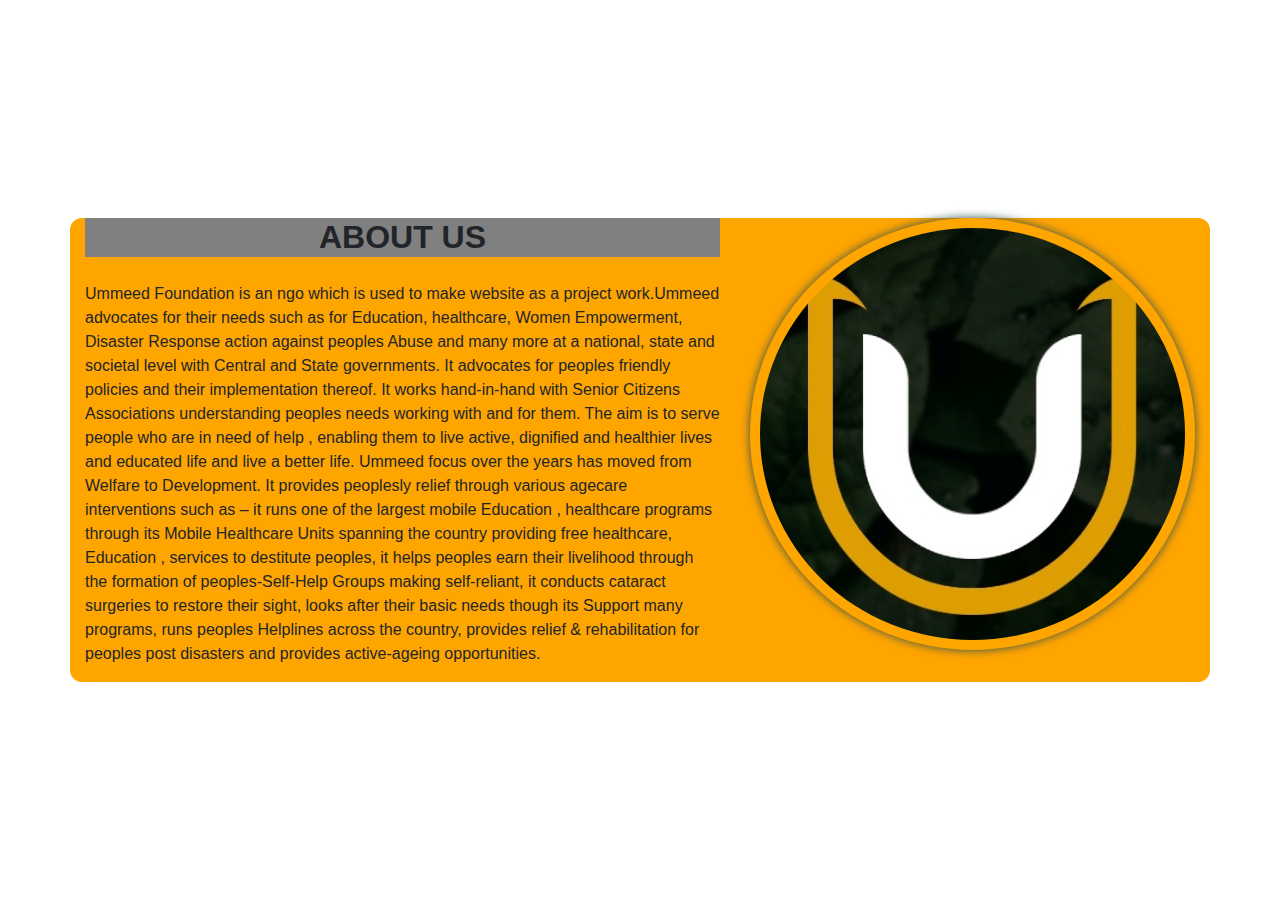
<file: aboutus.html>
<!DOCTYPE html>
<html>
<head>
	<title>About us section</title>
	<link rel="stylesheet" type="text/css" href="css/aboutusstyle.css">
	<link rel="stylesheet" href="https://stackpath.bootstrapcdn.com/bootstrap/4.3.1/css/bootstrap.min.css">
</head>
<body>
      

        <section id="aboutus">
		<div class="container">
			<div class="row">
				<div class="col-sm-7">
				<h2 class="text-center">ABOUT US</h2>
				<p> Ummeed Foundation is an ngo which is used to make website as a project work.Ummeed advocates for their needs such as for Education, healthcare, Women Empowerment, Disaster Response action against peoples Abuse and many more at a national, state and societal level with Central and State governments. It advocates for peoples friendly policies and their implementation thereof. It works hand-in-hand with Senior Citizens Associations understanding peoples needs working with and for them.

                The aim is to serve people who are in need of help , enabling them to live active, dignified and healthier lives and educated life and live a better life.

                Ummeed focus over the years has moved from Welfare to Development. It provides peoplesly relief through various agecare interventions such as – it runs one of the largest mobile Education , healthcare programs through its Mobile Healthcare Units spanning the country providing free healthcare, Education , services to destitute peoples, it helps peoples earn their livelihood through the formation of peoples-Self-Help Groups making self-reliant, it conducts cataract surgeries to restore their sight, looks after their basic needs though its Support many  programs, runs peoples Helplines across the country, provides relief & rehabilitation for peoples post disasters and provides active-ageing opportunities.</p>	
				</div>
				<div class="col-sm-5">
					<div class="img-wrap">
						<img src="images\logo2.jpg">
					</div>	

					
				</div>
				
			</div>
			
		</div>
		
	</section>

</body>
</html>
</file>
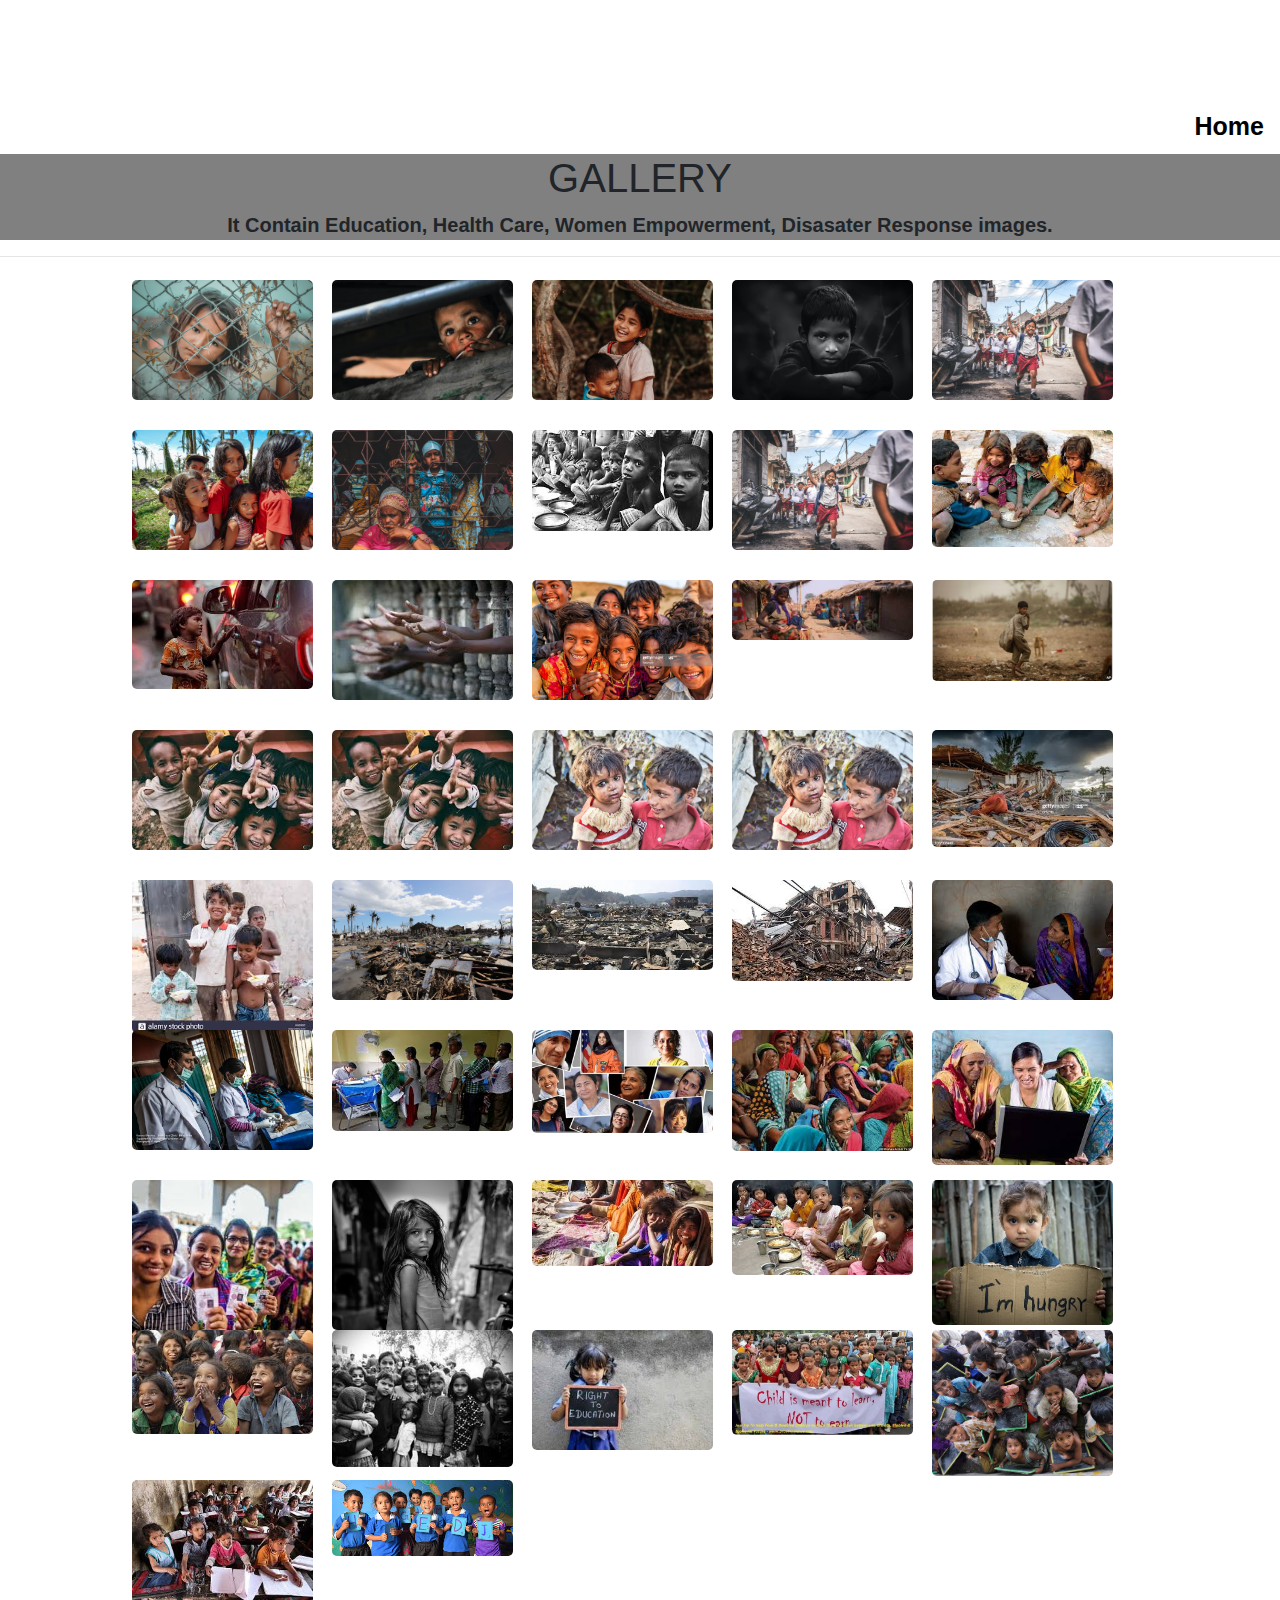
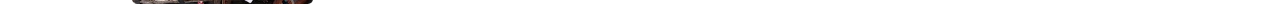
<file: gallery.html>
<!DOCTYPE html>
<html>
<head>
	<title>photo gallery</title>
	<link rel="stylesheet" type="text/css" href="css/gallerystyle.css">
	<link rel="stylesheet" href="https://stackpath.bootstrapcdn.com/bootstrap/4.1.3/css/bootstrap.min.css">
	<link rel="stylesheet" href="https://stackpath.bootstrapcdn.com/font-awesome/4.7.0/css/font-awesome.min.css">
</head>
<body>

	 <div class="home">
                <a class="nav-link" href="index.html">Home </a>
                
        </div>

	<header>
		<h1>GALLERY</h1>
		<p>It Contain Education, Health Care, Women Empowerment, Disasater Response images.</p>
	</header>

<hr/>

<main>

<div class="box"><img src="images\one.jpeg"></div>	
<div class="box"><img src="images\two.jpeg"></div>	
<div class="box"><img src="images\three.jpeg"></div>	
<div class="box"><img src="images\four.jpeg"></div>	
<div class="box"><img src="images\five.jpeg"></div>	
<div class="box"><img src="images\six.jpeg"></div>	
<div class="box"><img src="images\seven.jpeg"></div>	
<div class="box"><img src="images\eight.jpg"></div>
<div class="box"><img src="images\five.jpeg"></div>	
<div class="box"><img src="images\ten.jpg"></div>	
<div class="box"><img src="images\elven.jpg"></div>	
<div class="box"><img src="images\twelve.jpg"></div>	
<div class="box"><img src="images\thirteen.jpg"></div>	
<div class="box"><img src="images\fourteen.jpg"></div>	
<div class="box"><img src="images\fifteen.jpg"></div>	
<div class="box"><img src="images\2.jpg"></div>
<div class="box"><img src="images\3.jpg"></div>
<div class="box"><img src="images\4.jpg"></div>
<div class="box"><img src="images\4.jpg"></div>
<div class="box"><img src="images\5.jpg"></div>
<div class="box"><img src="images\6.jpg"></div>
<div class="box"><img src="images\7.jpeg"></div>
<div class="box"><img src="images\8.jpg"></div>
<div class="box"><img src="images\9.jpg"></div>
<div class="box"><img src="images\10.jpg"></div>
<div class="box"><img src="images\11.jpg"></div>
<div class="box"><img src="images\12.jpg"></div>
<div class="box"><img src="images\13.jpg"></div>
<div class="box"><img src="images\14.jpg"></div>
<div class="box"><img src="images\15.jpg"></div>
<div class="box"><img src="images\16.jpg"></div>
<div class="box"><img src="images\17.jpg"></div>
<div class="box"><img src="images\18.jpg"></div>
<div class="box"><img src="images\19.jpg"></div>
<div class="box"><img src="images\20.jpg"></div>
<div class="box"><img src="images\21.jpg"></div>
<div class="box"><img src="images\22.jpg"></div>
<div class="box"><img src="images\23.jpg"></div>
<div class="box"><img src="images\24.jpg"></div>
<div class="box"><img src="images\25.jpg"></div>
<div class="box"><img src="images\26.jpg"></div>
<div class="box"><img src="images\27.jpg"></div>




</main>


</body>
</html>
</file>
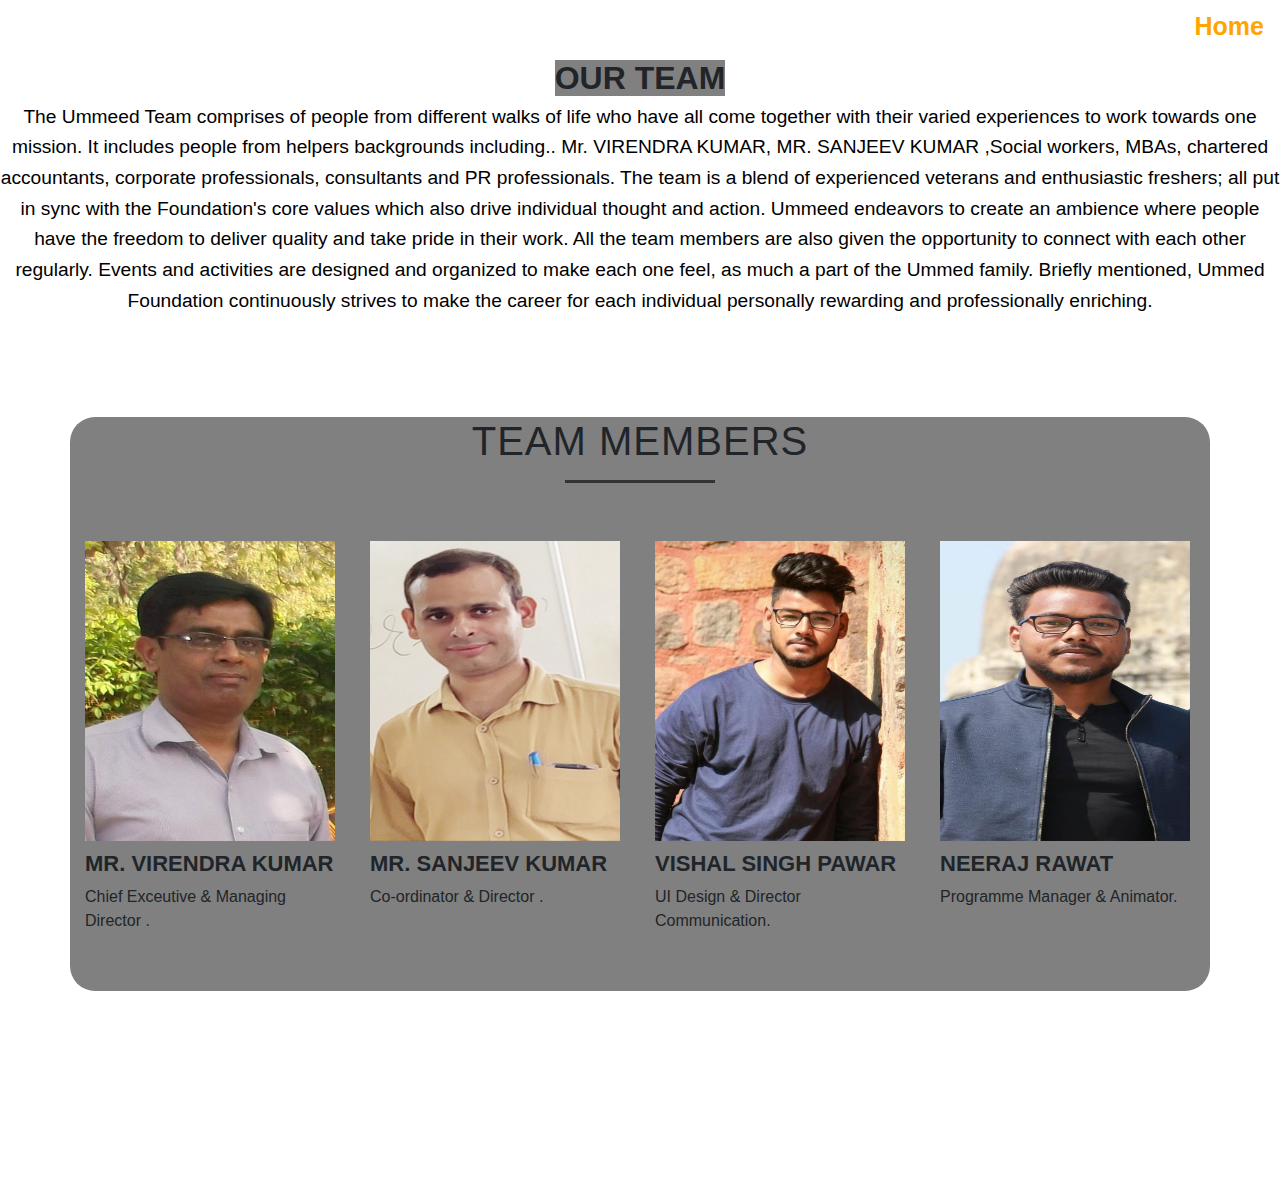
<file: index2.html>
<!DOCTYPE html>
<html>
<head>
	<title>OUR TEAM SECTION DESIGN</title>
	<link rel="stylesheet" type="text/css" href="css/i2style.css">
     <meta name="viewport" content="width=device-width, initial-scale=1.0">
	<link rel="stylesheet" href="https://stackpath.bootstrapcdn.com/bootstrap/4.1.3/css/bootstrap.min.css">
</head>	
<body>

	<div class="home">
		<a class="nav-link" href="index.html">Home </a>
		
	</div>
	


	<div class="ourteam">
			<center><a> OUR TEAM </a>
			<p> The Ummeed Team comprises of people from different walks of life who have all come together with their varied experiences to work towards one mission. It includes people from helpers backgrounds including.. 	
             Mr. VIRENDRA KUMAR, MR. SANJEEV KUMAR ,Social workers, MBAs, chartered accountants, corporate professionals, consultants and PR professionals.

            The team is a blend of experienced veterans and enthusiastic freshers; all put in sync with the Foundation's core values which also drive individual thought and action. Ummeed endeavors to create an ambience where people have the freedom to deliver quality and take pride in their work. All the team members are also given the opportunity to connect with each other regularly. Events and activities are designed and organized to make each one feel, as much a part of the Ummed family.

            Briefly mentioned, Ummed Foundation continuously strives to make the career for each individual personally rewarding and professionally enriching.</p></center>
    </div>


    <section class="team">
    	<div class="container">
    		<h1>TEAM MEMBERS</h1>
    		<div class="row">
    		<div class="col-md-3 profile">
    			<div class="img-box">
    			<img src="images\vk.jpg" class="img-responsive" width="250px" height="300px">
    				
    			</div>
    			<h2>MR. VIRENDRA KUMAR </h2>
    			<p> Chief Exceutive & Managing Director . </p>   			
    		</div>

    		<div class="col-md-3 profile">
    			<div class="img-box">
    			<img src="images\sk.jpg" class="img-responsive" width="250px" height="300px" >
    				
    			</div>
    			<h2>MR. SANJEEV KUMAR </h2>
    			<p> Co-ordinator & Director  . </p>   			
    		</div>

    		<div class="col-md-3 profile">
    			<div class="img-box">
    			<img src="images\vp.jpg" class="img-responsive" width="250px" height="300px">
    				
    			</div>
    			<h2>VISHAL SINGH PAWAR </h2>
    			<p> UI Design & Director Communication. </p>   			
    		</div>

    		<div class="col-md-3 profile">
    			<div class="img-box">
    			<img src="images\nr.jpg" class="img-responsive" width="250px" height="300px">
    				
    			</div>
    			<h2>NEERAJ RAWAT </h2>
    			<p>Programme Manager & Animator. </p>   			
    		</div>
    			
    		</div>
    		
    	</div>
     </section>



          




</body>	    
</html>
</file>
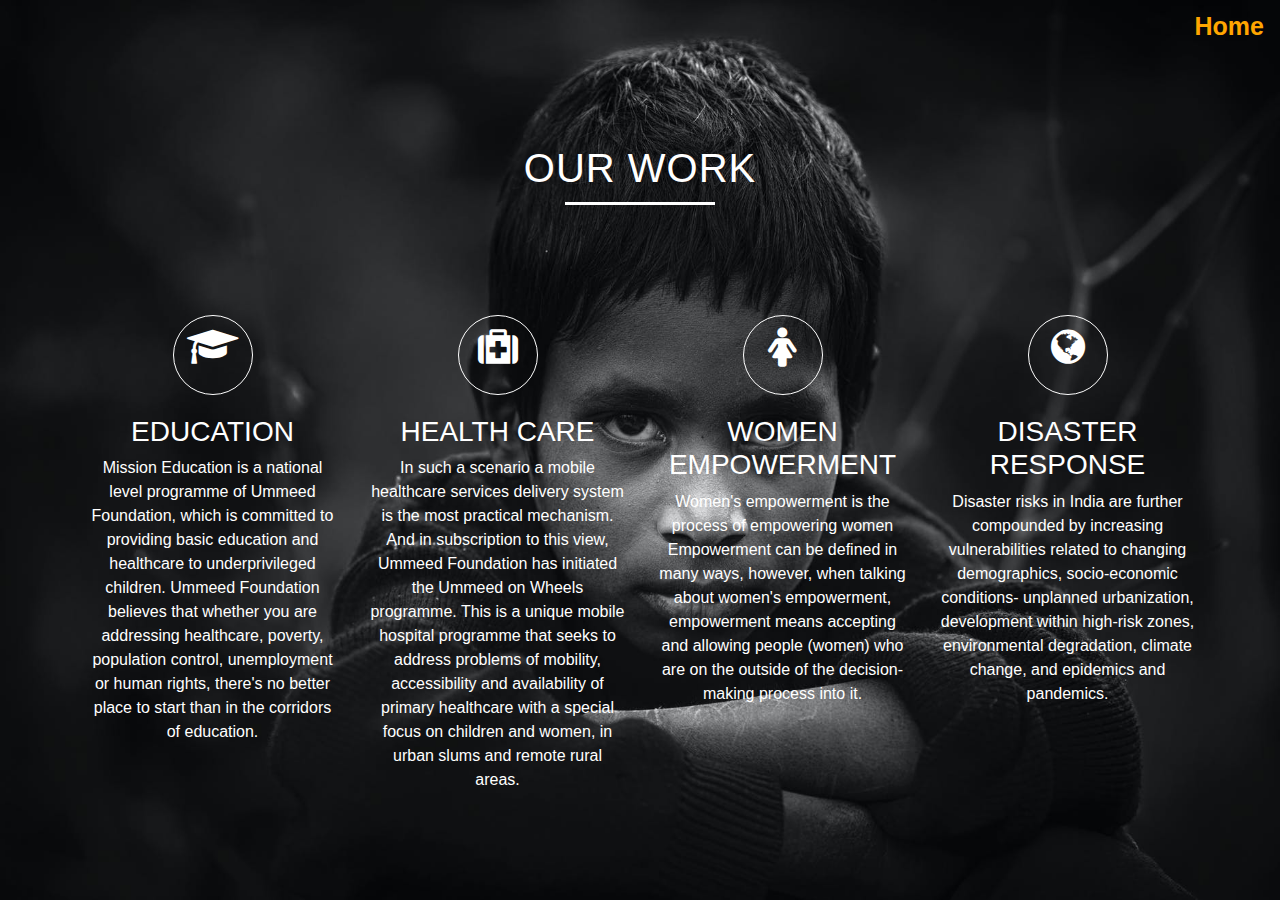
<file: ourwork.html>
<!DOCTYPE html>
<html>
<head>
	<title>our work section</title>
	<link rel="stylesheet" type="text/css" href="css/ourworkstyle.css">
	<link rel="stylesheet" href="https://stackpath.bootstrapcdn.com/bootstrap/4.1.3/css/bootstrap.min.css">
	<link rel="stylesheet" href="https://stackpath.bootstrapcdn.com/font-awesome/4.7.0/css/font-awesome.min.css">
</head>
<body>

        <div class="home">
                <a class="nav-link" href="index.html">Home </a>
                
        </div>
        
	<div class="container">
		<div class="ourwork">
			<h1>OUR WORK</h1>
		</div>
        <div class="row">

        	<div class="col-md-3 text-center">

        		<div class="icon">
        			<i class="fa fa-graduation-cap"></i>
        			</div>
        			<h3>EDUCATION</h3>
        			<p>Mission Education is a national level programme of Ummeed Foundation, which is committed to providing basic education and healthcare to underprivileged children. Ummeed Foundation believes that whether you are addressing healthcare, poverty, population control, unemployment or human rights, there's no better place to start than in the corridors of education.</p>
        		</div>

        		<div class="col-md-3 text-center">

        		<div class="icon">
        			<i class="fa fa-medkit"></i>
        			</div>
        			<h3>HEALTH CARE</h3>
        			<p> In such a scenario a mobile healthcare services delivery system is the most practical mechanism. And in subscription to this view, Ummeed Foundation has initiated the Ummeed on Wheels programme. This is a unique mobile hospital programme that seeks to address problems of mobility, accessibility and availability of primary healthcare with a special focus on children and women, in urban slums and remote rural areas. </p>
        		</div>

        		<div class="col-md-3 text-center">

        		<div class="icon">
        			<i class="fa fa-female"></i>
        			</div>
        			<h3>WOMEN EMPOWERMENT</h3>
        			<p> Women's empowerment is the process of empowering women Empowerment can be defined in many ways, however, when talking about women's empowerment, empowerment means accepting and allowing people (women) who are on the outside of the decision-making process into it.</p>
        		</div>

        		<div class="col-md-3 text-center">

        		<div class="icon">
        			<i class="fa fa-globe"></i>
        			</div>
        			<h3>DISASTER RESPONSE</h3>
        			<p>Disaster risks in India are further compounded by increasing vulnerabilities related to changing demographics, socio-economic conditions- unplanned urbanization, development within high-risk zones, environmental degradation, climate change, and epidemics and pandemics. </p>
        		</div>
			
		</div>






	</div>

</body>
</html>
</file>
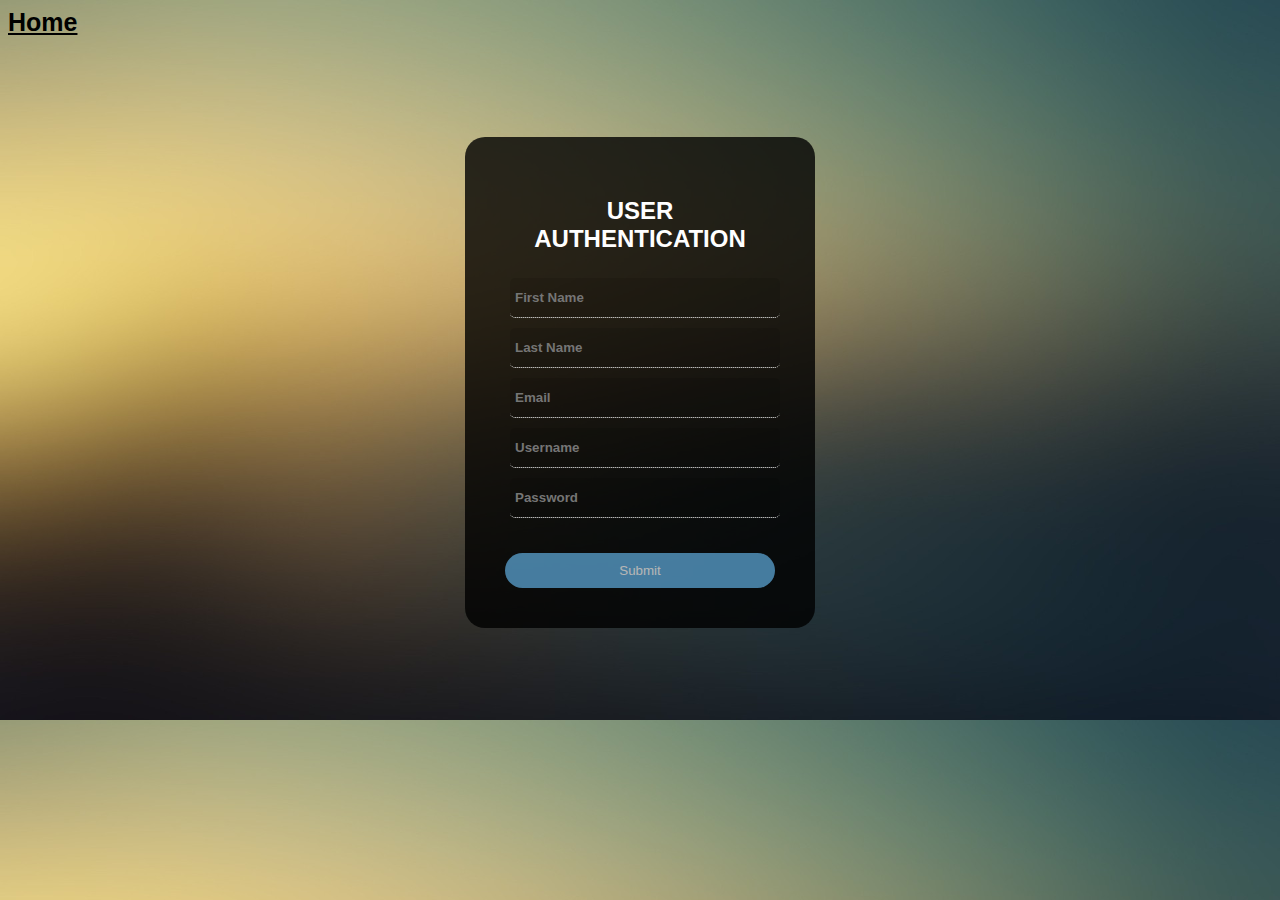
<file: signup.html>
<!DOCTYPE html>
<html>
<head>
	<title>SIGN UP FORM</title>
	<link rel="stylesheet" type="text/css" href="css/signupstyle.css">
	<meta name="viewport" content="width=device-width, initial-scale=1.0">
</head>
<body>
	 <div class="home">
                <a class="nav-link" href="index.html">Home </a>
                
        </div>



	<div class="wrap">
		<h2> USER AUTHENTICATION</h2>
		<form>
			<input type="text" placeholder="First Name" required>
			<input type="text" placeholder="Last Name" required>
			<input type="text" placeholder="Email" required>
			<input type="text" placeholder="Username" required>
			<input type="text" placeholder="Password" required>
			<input type="submit" value="Submit">
		</form>
		
	</div>


</body>
</html>
</file>
<file: css/aboutusstyle.css>
body{
	height: 100vh;
	display: flex;
	justify-content: center;
	align-items: center;
	background-color: grey;
}

.img-wrap{
	width: 100%;
	height: 270px;
	padding-bottom: center;

}

#aboutus h2{
	margin-bottom: 25px;
	font-weight: bold;
	background-color: grey;
	font-family: sans-serif;


}

.img-wrap img{
	width: 100%;
	border-radius: 50%;
	padding: 10px;
	box-shadow: 0 0 10px darkslategrey;
	height: 160%;
}

.container{
	background-color: orange;
	height: 100%;
	width: 100%;
	border-radius: 12px;
}
</file>
<file: css/gallerystyle.css>
header{
	font-size: 24px;
	font-family: sans-serif, cursive;
	text-align: center;
	background-color: grey;
	font-weight: bold;
	vertical-align: text-top;
}

p{
	font-size: 20px;
}

main{
	margin-left: 120px;
}

.box{
	display: block;
	float: left;
	width: 30%;
	padding: 7px;
	padding-left: 12px;
	width: 200px;
	height: 150px;
	
}

img{
	width: 100%;
	border-radius: 5px;
}

img:hover{
	transform: scale(3,3);
	transition: .3s transform
}

.nav-link{
	color: black;
	text-align: right;
	font-size: 25px;
	font-family: sans-serif;
	font-weight: bold;
	margin-top: 100px;

	
}

.home a:hover{
	color: red!important;
}
</file>
<file: css/i2style.css>
.ourteam a{
	font-size: 2.0rem;
	font-weight:bold;
	background-color:grey;


}

.ourteam p{
	font-size: 1.2rem;
	line-height: 1.6;
	font-weight: 400;
	color: black;
	font-family: sans-serif;
	text-align: center;
}

.team{
	margin: 75px 0;
}
h1
{
	text-align: center;
	font-weight: bold;
	letter-spacing: 1px;
	color: #333;
	padding-bottom: 10px;
}
h1:after
{
	content: '';
	background: #333;
	display: block;
	height: 3px;
	width: 150px;
	margin: 15px auto;
}

.profile{
	margin-top: 25px;
	float:  left;
    margin-bottom: 50px;
    width:200px;
    height:400px;
   
}



.profile .img-box{
	opacity:1;
	display: flex;
	position: relative;
	 width:300px;
	height:400px;
    
}



.profile h2{
	font-size: 22px;
	font-weight: bold;
	margin-top: -90px;


}

.img-box:after{
	content: '';
	opacity: 0;
	background-color: rgba(0,0,0,0.6);
	position: absolute;
	right: 0;
	left:0;
	top: 0;
	bottom:0;
}

.img-box:hover:after{
	opacity:2;
}

.img-box h2:hover p{
	color: #007bff;
	border-radius: 1px solid #007bff;
}

.img-box:after, .img-box h2, img-box p
{
	transition: all 0.5s ease-in-out 0s;
}

.container{
	background-color: grey;
	margin-top: 100px;
	margin-bottom: 200px;
	border-radius: 25px;
}

.nav-link{
	color: black;
	text-align: right;
	font-size: 25px;
	font-family: sans-serif;
	font-weight: bold;
	
}

.home a:hover{
	color: orange!important;
}
</file>
<file: css/ourworkstyle.css>
body
{
	background-image: linear-gradient(rgba(0,0,0,0.6),rgba(0,0,0,0.6));
	background-image: url('../images/four.jpeg');
	background-repeat: no-repeat;
	background-size: 100% 100%;
	color: white!important;
	width: 100%;
	height: 100vh;
}

.ourwork
{
	margin:90px auto;
	text-align: center;
}
h1
{
	font-family: sans-serif;
	letter-spacing: 1px;
	font-weight: bold;
}
h1:after
{
	content: '';
	background: white;
	display:block;
	width: 150px;
	height: 3px;
	margin: 10px auto;
}


.icon{
	font-size: 40px;
	margin: 20px auto;
	padding: 1px;
	height: 80px;
	width: 80px;
	border: 1px solid white;
	border-radius: 50%;
	position: center;
}

.col-md-3:hover{
	box-shadow: 5px 7px 9px -3px rgba(255,255,255,0.5);
	cursor: pointer;
}

.nav-link{
	color: white;
	text-align: right;
	font-size: 25px;
	font-family: sans-serif;
	font-weight: bold;
	
}

.home a:hover{
	color: orange!important;
}
</file>
<file: css/signupstyle.css>
body{
	background: url(../images/signup.jpg);
	background-size: cover;
	font-family: sans-serif; 
}

.wrap{
	max-width: 350px;
	border-radius: 20px;
	margin: auto;
	background: rgba(0,0,0,0.8);
	box-sizing: border-box;
	padding: 40px;
	color: white;
	margin-top: 100px;
}
h2{
	text-align: center;
}
input[type=text] ,input[type=password]{
	     width: 100%;
	     box-sizing: border-box;
	     padding: 12px 5px;
	     background: rgba(0,0,0,0.10);
	     outline: none;
	     border:none;
	     border-bottom: 1px dotted #fff;
	     color: white;
	     border-radius: 5px;
	     margin: 5px;
	     font-weight: bold;
}

input[type=submit]{
	width: 100%;
	box-sizing: border-box;
	padding: 10px 0;
	margin-top: 30px;
	outline: none;
	border:none;
	background: #60adde;
	opacity: 0.7;
	border-radius: 20px;
	color: white;
}


.nav-link{
	color: black;
	text-align: right;
	font-size: 25px;
	font-family: sans-serif;
	font-weight: bold;
	margin-right: 100px;
	
}

.home a:hover{
	color: orange!important;
}
</file>
